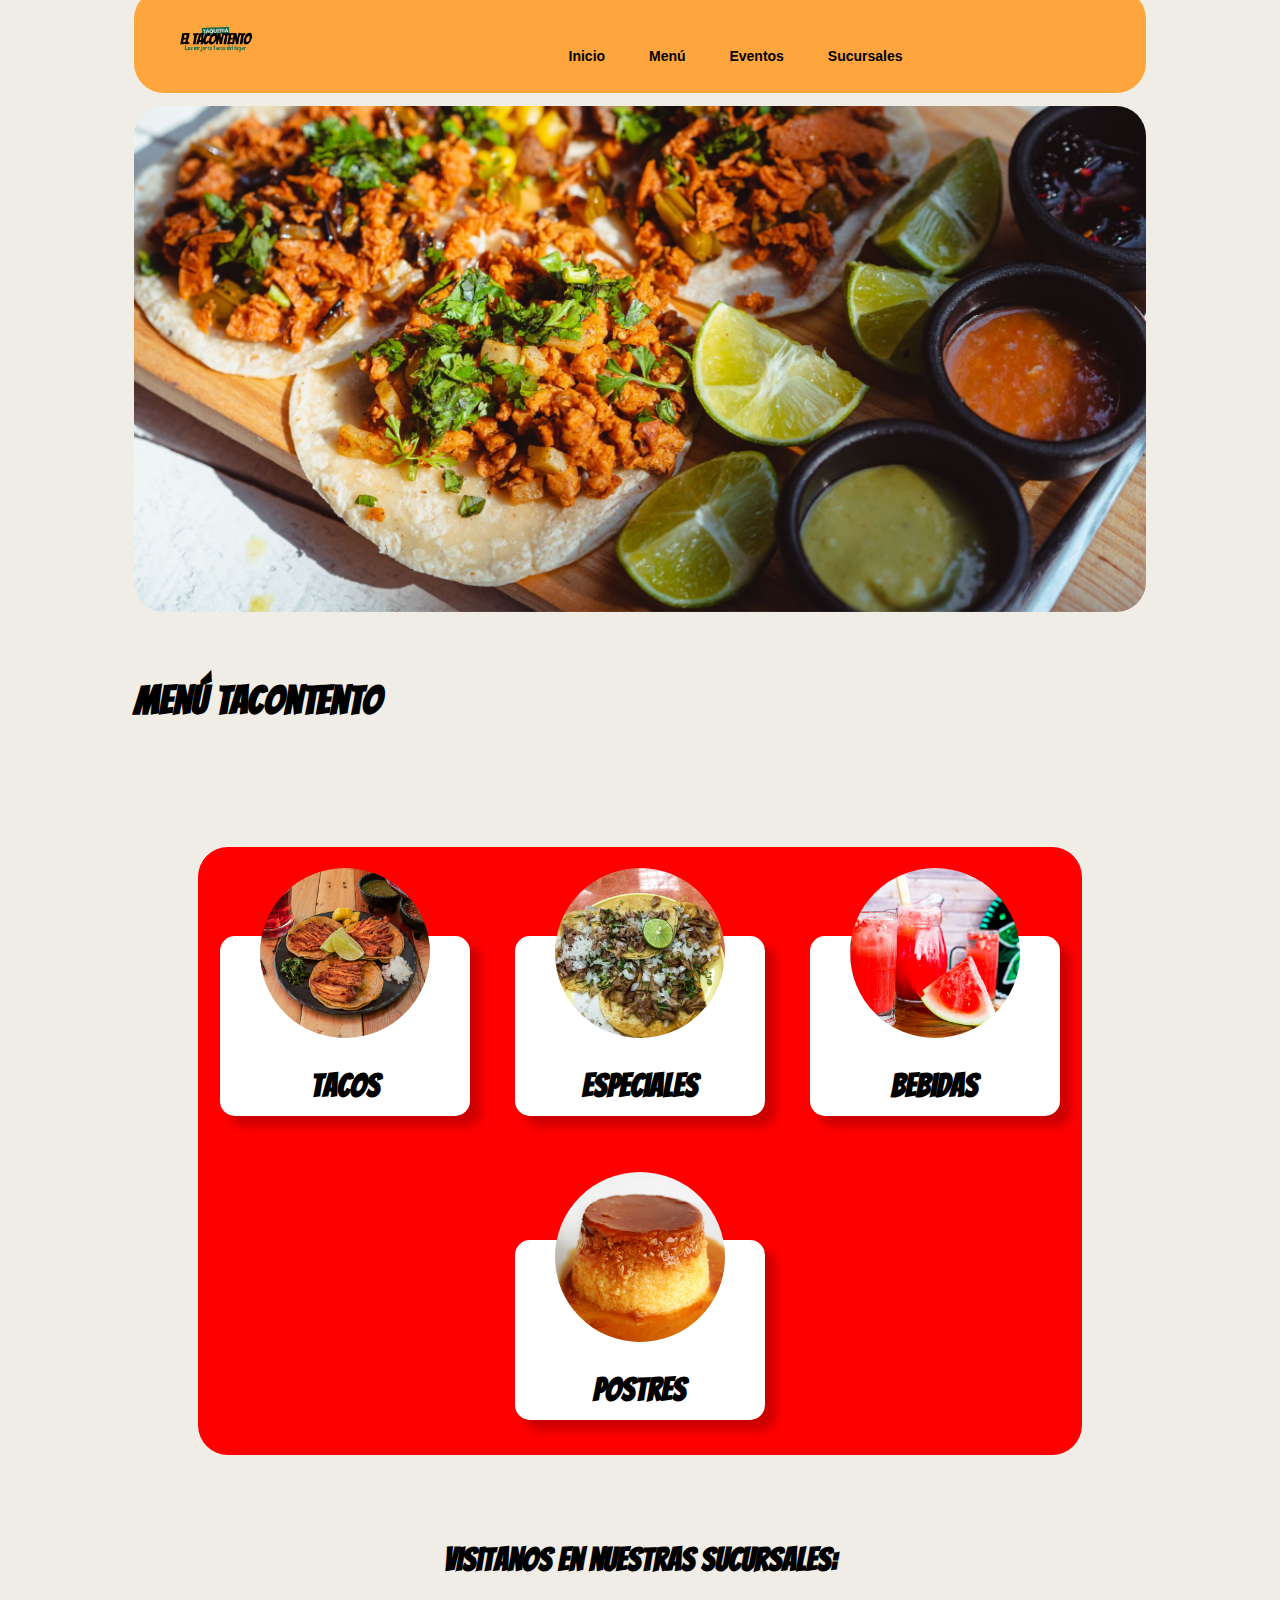
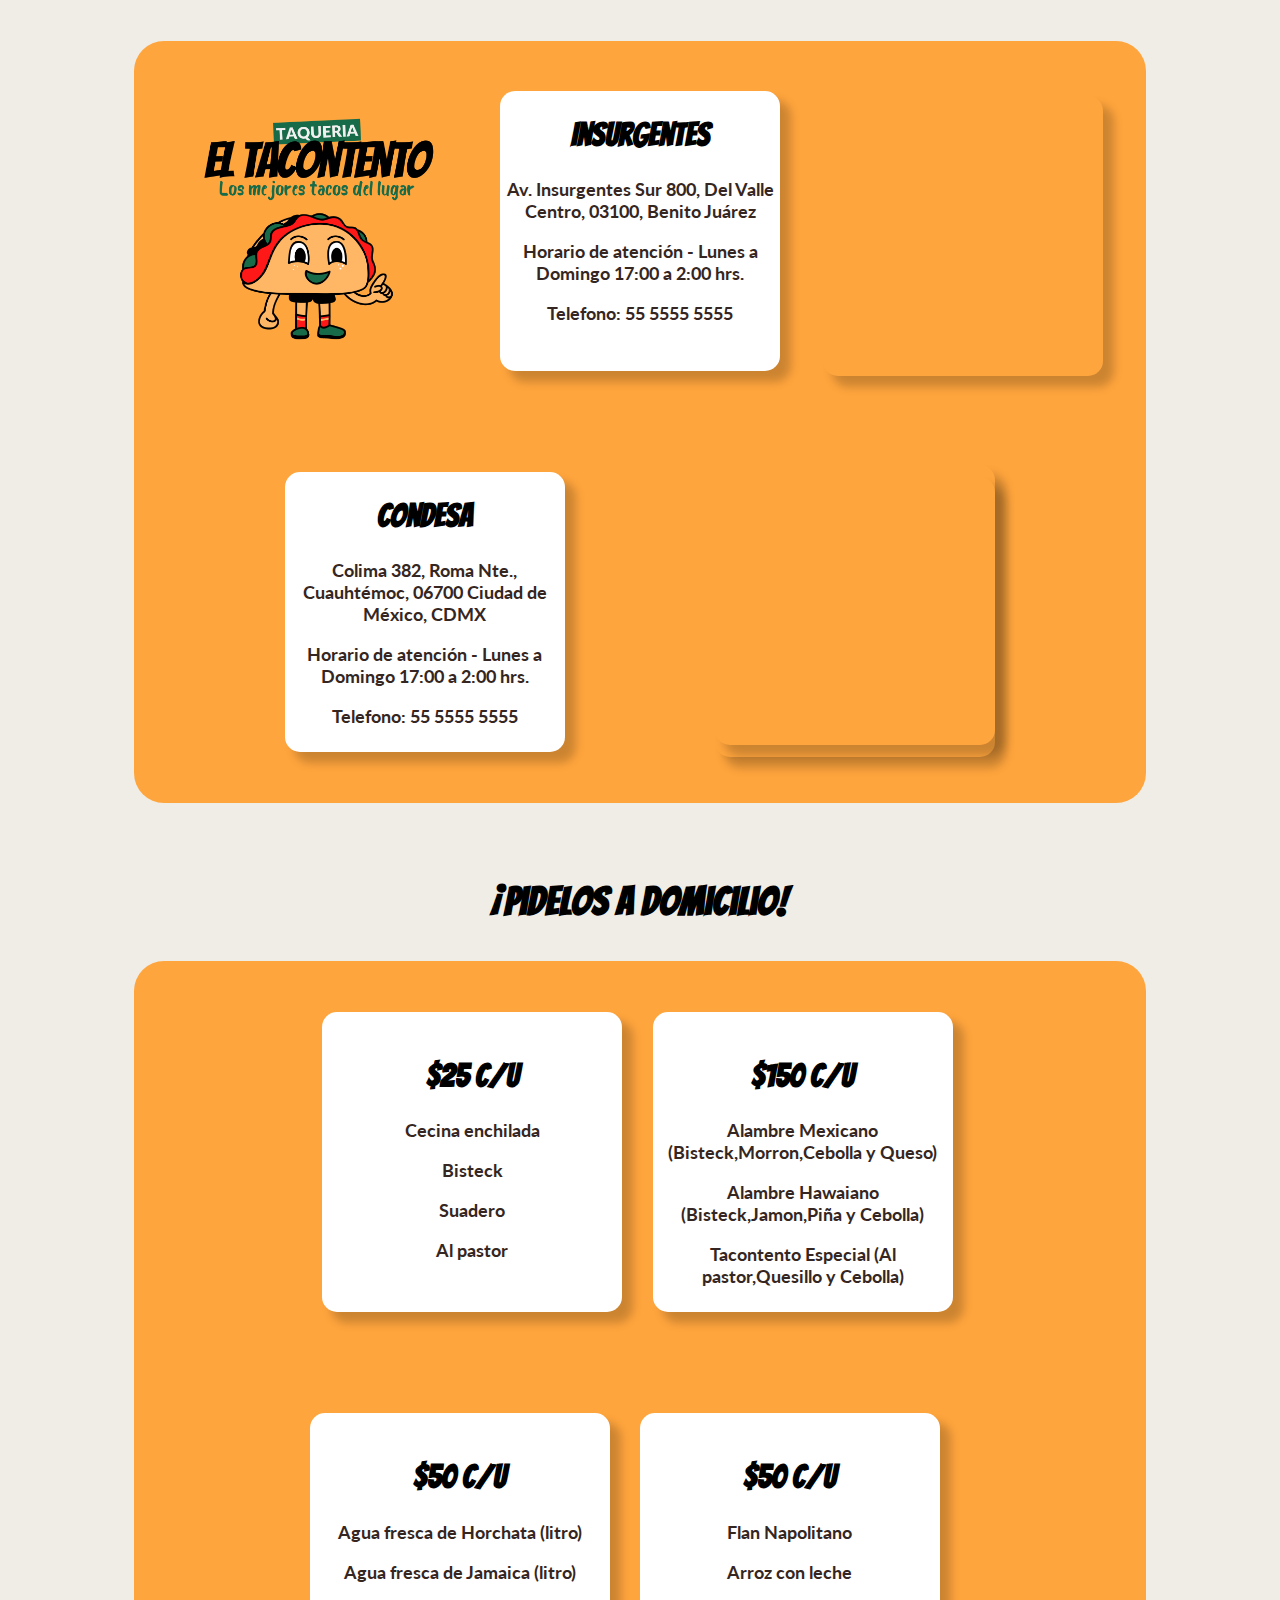
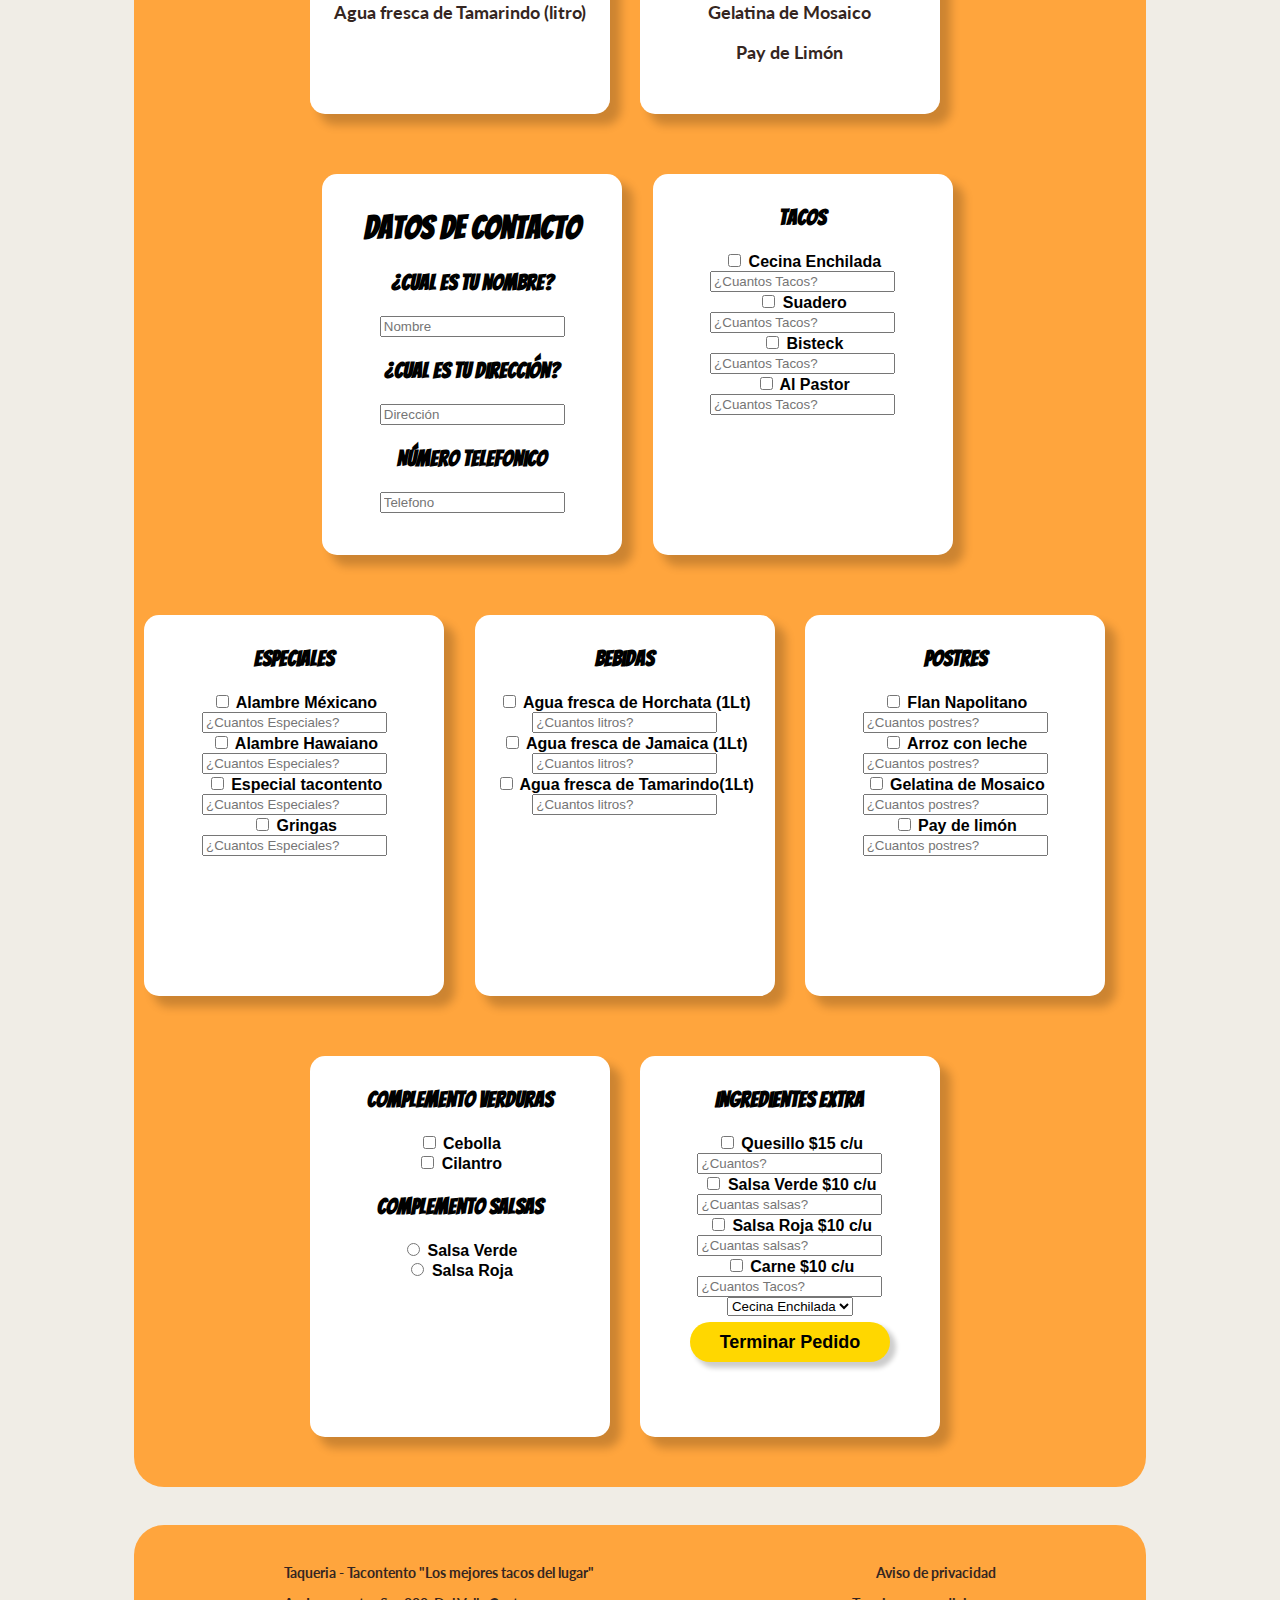
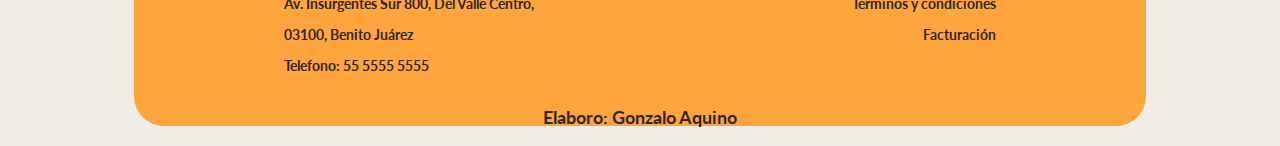
<file: index.html>
<!DOCTYPE html>
<html lang="en">
    <head>
        <meta charset="UTF-8">
        <meta http-equiv="X-UA-Compatible" content="IE=edge">
        <meta name="viewport" content="width=device-width, initial-scale=1.0">
        <title>Taquería - El Tacontento</title>
        <link rel="icon" type="Media\Icon_taco.png">
        <link href="./style.css" rel="stylesheet">
    </head>
    <body>
        <section class="Estilo_Navegación">
            <img src="./Media/Logo_Header.png" alt="Logo_Tacontento" width="8%" height="5%">
            <nav class="menúnav">
                <ul>
                    <li><a href=""><strong>Inicio</strong></a></li>
                    <li><a href="#Menú Tacontento"><strong>Menú</strong></a></li>
                    <li><a href=""><strong>Eventos</strong></a></li>
                    <li><a href="#Sucursales"><strong>Sucursales</strong></a></li>
                </ul>
            </nav>
        </section>
        <header class="header">
            <img src="./Media/Banner Tacontento HEADER.jpg" width="100%" alt="Banner_Header">
        </header>
        <section id="Menú Tacontento"class="Menú_Tacontento">
            <h1>Menú Tacontento</h1>
        </section>
        <section class="Contenedor_Box">
            <div class="Box_tacos">
                <img src="./Media/Tacos al pastor.jpg" alt="Tacos_al_pastor">
                <a href="#Box_Texto_Delivery"><h2>Tacos</h2></a>
            </div>
            <div class="Box_Especiales">
                <img src="./Media/Alambre.jpg" alt="Alambre">
                <a href="#Box_Texto_Delivery"><h2>Especiales</h2></a>
            </div>
            <div class="Box_Bebidas">
                <img src="./Media/Aguas frescas.jpg" alt="Aguas_frescas">
                <a href="#Box_Texto_Delivery"><h2>Bebidas</h2></a>
            </div>
            <div class="Box_Postres">
                <img src="./Media/Postres.png" alt="Postres">
                <a href="#Box_Texto_Delivery"><h2>Postres</h2></a>
            </div>
        </section>
        <section id="Sucursales" class="Encabezado_ubicaciones">
            <div>
                <h2>Visitanos en nuestras sucursales:</h2>
            </div>
        </section>
        <section class="Contenedor_ubicaciones">
            <div class="Box_Logo">
                <img src="./Media/Logo_Tacontento.png" alt="Logo_tacontento" width="100%">
            </div>
            <div class="Box_texto_insurgentes">
                <h2>Insurgentes</h2>
                <p>Av. Insurgentes Sur 800, Del Valle Centro, 03100, Benito Juárez</P>
                    <P>Horario de atención - Lunes a Domingo 17:00 a 2:00 hrs.</p>
                        <p>Telefono: 55 5555 5555</p>
            </div>
            <div class="Mapa_insurgentes">
                <iframe class="Mapa_insurgentes" src="https://www.google.com/maps/embed?pb=!1m18!1m12!1m3!1d3763.5079293931317!2d-99.17538378468393!3d19.390447947050884!2m3!1f0!2f0!3f0!3m2!1i1024!2i768!4f13.1!3m3!1m2!1s0x85d1ff73fe432fb7%3A0x5606f4d219a2aee3!2sAv.%20Insurgentes%20Sur%20800%2C%20Col%20del%20Valle%20Centro%2C%20Benito%20Ju%C3%A1rez%2C%2003100%20Ciudad%20de%20M%C3%A9xico%2C%20CDMX!5e0!3m2!1ses!2smx!4v1668582292722!5m2!1ses!2smx"  style="border:0;" allowfullscreen="" loading="lazy" referrerpolicy="no-referrer-when-downgrade"></iframe>
            </div>
            <div class="Box_texto_condesa">
                <h2>Condesa</h2>
                <p>Colima 382, Roma Nte., Cuauhtémoc, 06700 Ciudad de México, CDMX</P>
                    <P>Horario de atención - Lunes a Domingo 17:00 a 2:00 hrs.</p>
                        <p>Telefono: 55 5555 5555</p>
            </div>
            <div class="Mapa_condesa">
                <iframe class="Mapa_condesa" src="https://www.google.com/maps/embed?pb=!1m18!1m12!1m3!1d940.7178268443507!2d-99.17030586833785!3d19.417965627360793!2m3!1f0!2f0!3f0!3m2!1i1024!2i768!4f13.1!3m3!1m2!1s0x85d1ff47afdac9a9%3A0x79264c806ae73c20!2sColima%20382%2C%20Roma%20Nte.%2C%20Cuauht%C3%A9moc%2C%2006700%20Ciudad%20de%20M%C3%A9xico%2C%20CDMX!5e0!3m2!1ses!2smx!4v1668582783149!5m2!1ses!2smx" style="border:0;" allowfullscreen="" loading="lazy" referrerpolicy="no-referrer-when-downgrade"></iframe>
            </div>
        </section>
        <section>
            <div id="Box_Texto_Delivery" class="Box_Texto_Delivery">
                <h1>¡Pidelos a domicilio!</h1>
            </div>
        </section>
        <section class="Contenedor_delivery">
            <div class="Box_Del_tacos">
                <h2>$25 c/u</h2>
                <p>Cecina enchilada</p>
                <p>Bisteck</p>
                <p>Suadero</p>
                <p>Al pastor</p>
            </div>
            <div class="Box_Del_especiales">
                <h2>$150 c/u</h2>
                <p>Alambre Mexicano (Bisteck,Morron,Cebolla y Queso)</p>
                <p>Alambre Hawaiano (Bisteck,Jamon,Piña y Cebolla)</p>
                <p>Tacontento Especial (Al pastor,Quesillo y Cebolla)</p>
            </div>
            <div class="Box_Del_bebidas">
                <h2>$50 c/u</h2>
                <p>Agua fresca de Horchata (litro)</p>
                <p>Agua fresca de Jamaica (litro)</p>
                <p>Agua fresca de Tamarindo (litro)</p><br><br>
            </div>
            <div class="Box_Del_postres">
                <h2>$50 c/u</h2>
                <p>Flan Napolitano</p>
                <p>Arroz con leche</p>
                <p>Gelatina de Mosaico</p>
                <p>Pay de Limón</p>
            </div>
            <div class="Box_datos">
                <form></form>
                    <h2>Datos de contacto</h2>
                    <label class="label" for="Nombre"><h3>¿Cual es tu nombre?</h3></label>
                    <input class="input" type="text" id="Nombre" name="Nombre" placeholder="Nombre"><br>
                    <label class="label" for="Dirección"><h3>¿Cual es tu dirección?</h3></label>
                    <input class="input" type="text" id="Dirección" name="Dirección" placeholder="Dirección"><br>
                    <label class="label" for="Telefono"><h3>Número telefonico</h3></label>
                    <input class="input" type="text" id="Telefono" name="Telefono" placeholder="Telefono">
                </form>
            </div>
            <div class="Orden_tacos">
                <form>
                    <h3>Tacos</h3>
                    <input class="input"type="checkbox" id="Cecina Enchilada" name="Cecina Enchilada" value="Cecina Enchilada">
                    <label for="Cecina Enchilada">Cecina Enchilada</label><br>
                    <input type="number" id="Cecina Enchilada" name="Cecina Enchilada" placeholder="¿Cuantos Tacos?"><br>
                    <input type="checkbox" id="Suadero" name="Suadero" value="Suadero">
                    <label for="Suadero">Suadero</label><br>
                    <input type="number" id="Suadero" name="Suadero" placeholder="¿Cuantos Tacos?"><br>
                    <input type="checkbox" id="Bisteck" name="Bisteck" value="Bisteck">
                    <label for="Bisteck">Bisteck</label><br>
                    <input type="number" id="Bisteck" name="Bisteck" placeholder="¿Cuantos Tacos?"><br>
                    <input type="checkbox" id="Al pastor" name="Al pastor" value="Al pastor">
                    <label for="Al pastor">Al Pastor</label><br>
                    <input type="number" id="Al pastor"name="Al pastor" placeholder="¿Cuantos Tacos?"><br>
                </form>
            </div>
            <div class="Orden_especiales">
                <form>
                    <h3>Especiales</h3>
                    <input type="checkbox" id="Alambre Méxicano" name="Alambre Méxicano" value="Alambre Méxicano">
                    <label for="Alambre Méxicano">Alambre Méxicano</label><br>
                    <input type="number" id="Alambre Méxicano" name="Alambre Méxicano" placeholder="¿Cuantos Especiales?"><br>
                    <input type="checkbox" id="Alambre Hawaiano" name="Alambre Hawaiano" value="Alambre Hawaiano">
                    <label for="Alambre Hawaiano">Alambre Hawaiano</label><br>
                    <input type="number" id="Alambre Hawaiano" name="Alambre Hawaiano" placeholder="¿Cuantos Especiales?"><br>
                    <input type="checkbox" id="Especial tacontento" name="Especial tacontento" value="Especial tacontento">
                    <label for="Especial tacontento">Especial tacontento</label><br>
                    <input type="number" id="Especial tacontento" name="Especial tacontento" placeholder="¿Cuantos Especiales?"><br>
                    <input type="checkbox" id="Gringas" name="Gringas" value="Gringas">
                    <label for="Gringas">Gringas</label><br>
                    <input type="number" id="Gringas" name="Gringas" placeholder="¿Cuantos Especiales?"><br><br><br><br><br><br>
                </form>
            </div>
            <div class="Orden_bebidas">
                <form>
                    <h3>Bebidas</h3>
                    <input type="checkbox" id="Agua fresca de Horchata (1Lt)" name="Agua fresca de Horchata (1Lt)" value="Agua fresca de Horchata (1Lt)">
                    <label for="Agua fresca de Horchata (1Lt)">Agua fresca de Horchata (1Lt)</label><br>
                    <input type="number" id="Agua fresca de Horchata (1Lt)" name="Agua fresca de Horchata (1Lt)" placeholder="¿Cuantos litros?"><br>
                    <input type="checkbox" id="Agua fresca de Jamaica  (1Lt)" name="Agua fresca de Jamaica  (1Lt)" value="Agua fresca de Jamaica  (1Lt)">
                    <label for="Agua fresca de Jamaica  (1Lt)">Agua fresca de Jamaica  (1Lt)</label><br>
                    <input type="number" id="Agua fresca de Jamaica  (1Lt)" name="Agua fresca de Jamaica  (1Lt)" placeholder="¿Cuantos litros?"><br>
                    <input type="checkbox" id="Agua fresca de Tamarindo(1Lt)" name="Agua fresca de Tamarindo(1Lt)" value="Agua fresca de Tamarindo(1Lt)">
                    <label for="Agua fresca de Tamarindo(1Lt)">Agua fresca de Tamarindo(1Lt)</label><br>
                    <input type="number" id="Agua fresca de Tamarindo(1Lt)" name="Agua fresca de Tamarindo(1Lt)" placeholder="¿Cuantos litros?"><br>
                </form>
            </div>
            <div class="Orden_postres">
                <form>
                    <h3>Postres</h3>
                    <input class="input"type="checkbox" id="Flan Napolitano" name="Flan Napolitano" value="Flan Napolitano">
                    <label for="Flan Napolitano">Flan Napolitano</label><br>
                    <input type="number" id="Flan Napolitano" name="Flan Napolitano" placeholder="¿Cuantos postres?"><br>
                    <input type="checkbox" id="Arroz con leche" name="Arroz con leche" value="Arroz con leche">
                    <label for="Arroz con leche">Arroz con leche</label><br>
                    <input type="number" id="Arroz con leche" name="Arroz con leche" placeholder="¿Cuantos postres?"><br>
                    <input type="checkbox" id="Gelatina de Mosaico" name="Gelatina de Mosaico" value="Gelatina de Mosaico">
                    <label for="Gelatina de Mosaico">Gelatina de Mosaico</label><br>
                    <input type="number" id="Gelatina de Mosaico" name="Gelatina de Mosaico" placeholder="¿Cuantos postres?"><br>
                    <input type="checkbox" id="Pay de limón" name="Pay de limón" value="Pay de limón">
                    <label for="Pay de limón">Pay de limón</label><br>
                    <input type="number" id="Pay de limón"name="Pay de limón" placeholder="¿Cuantos postres?"><br>
                </form>
            </div>
            <div class="Complementos">
                <form>
                    <h3>Complemento Verduras</h3>
                    <input type="checkbox" id="Cebolla" name="Cebolla" value="Cebolla">
                    <label for="Cebolla">Cebolla</label><br>
                    <input type="checkbox" id="Cilantro" name="Cilantro" value="Cilantro">
                    <label for="Cilantro">Cilantro</label><br>
                </form>
                <form>
                    <h3>Complemento Salsas</h3>
                    <input type="radio" id="Salsa Verde" name="Salsas" value="Salsa Verde">
                    <label for="Salsa Verde">Salsa Verde</label><br>
                    <input type="radio" id="Salsa Roja" name="Salsas" value="Salsa Roja">
                    <label for="Salsa Roja">Salsa Roja</label><br><br><br>
                </form>
            </div>
            <div class="Ingredientes_extra">
                <form>
                    <h3>Ingredientes Extra</h3>
                    <input class="input"type="checkbox" id="Quesillo" name="Quesillo" value="Quesillo">
                    <label for="Quesillo">Quesillo $15 c/u</label><br>
                    <input type="number" id="Quesillo" name="Quesillo" placeholder="¿Cuantos?"><br>
                    <input type="checkbox" id="Salsa Verde" name="Salsa Verde" value="Salsa Verde">
                    <label for="Salsa Verde">Salsa Verde $10 c/u</label><br>
                    <input type="number" id="Salsa Verde" name="Salsa Verde" placeholder="¿Cuantas salsas?"><br>
                    <input type="checkbox" id="Salsa Roja" name="Salsa Roja" value="Salsa Roja">
                    <label for="Salsa Roja">Salsa Roja $10 c/u</label><br>
                    <input type="number" id="Salsa Roja" name="Salsa Roja" placeholder="¿Cuantas salsas?"><br>
                    <input type="checkbox" id="Carne" name="Carne" value="Carne">
                    <label for="Carne">Carne $10 c/u</label><br>
                    <input type="text" id="Carne"name="Carne" placeholder="¿Cuantos Tacos?"><br>
                    <select name="Carne" id="Carne">
                        <option value="Cecina Enchilada">Cecina Enchilada</option>
                        <option value="Suadero">Suadero</option>
                        <option value="Bisteck">Bisteck</option>
                        <option value="Al Pastor">Al Pastor</option>
                    </select>
                </form>
                <button id="button_delivery" alt="Boton_delivery"><a href="./Gracias.html">Terminar Pedido</a></button>
            </div>
        </section>
        <footer>
            <article class="Dirección">
                <p>Taqueria - Tacontento "Los mejores tacos del lugar"</p>
                <p>Av. Insurgentes Sur 800, Del Valle Centro,</p>
                <p>03100, Benito Juárez</p>
                <p>Telefono: 55 5555 5555</p>
            </article>
            <article class="Legal">
                <p><a href="">Aviso de privacidad</a></p>
                <p><a href="">Terminos y condiciones</a></p>
                <p><a href="">Facturación</a></p>
            </article>
        </footer>
        <P id="Autor">Elaboro: Gonzalo Aquino</P>
    </body>
</html>
</file>
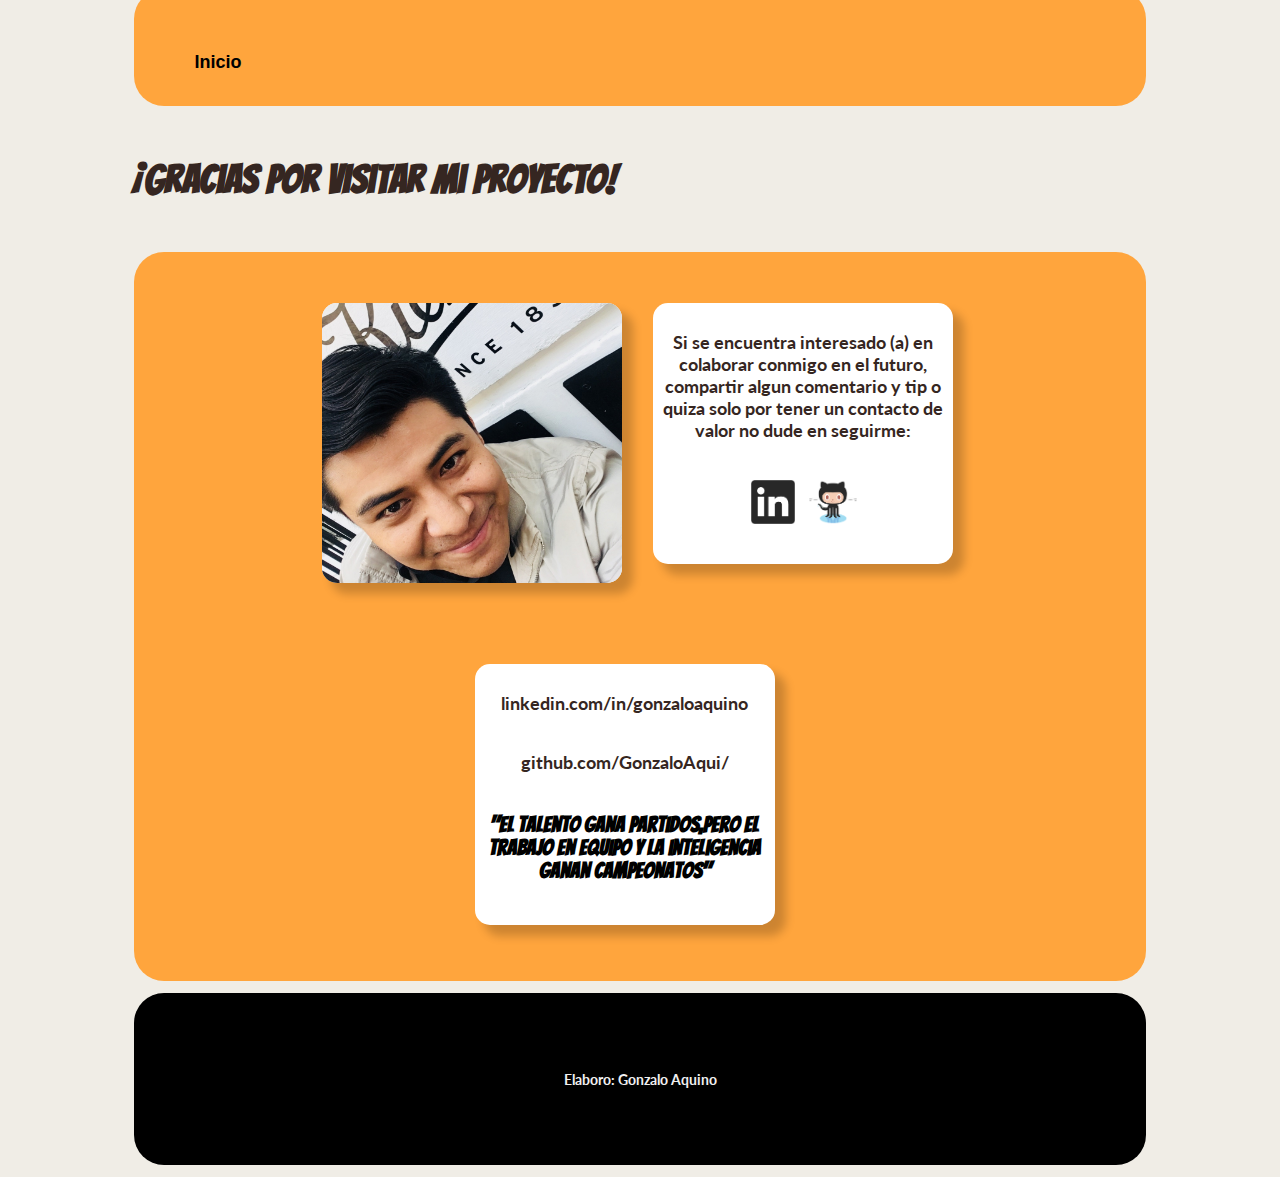
<file: Gracias.html>
<!DOCTYPE html>
<html lang="en">
    <head>
        <meta charset="UTF-8">
        <meta http-equiv="X-UA-Compatible" content="IE=edge">
        <meta name="viewport" content="width=device-width, initial-scale=1.0">
        <title>Taquería - El Tacontento</title>
        <link rel="icon" type="Media\Icon_taco.png">
        <link href="./Gracias_style.css" rel="stylesheet">
    </head>
    <body>
        <section class="Estilo_Navegación">
            <nav class="menúnav">
                <ul>
                    <li><a href="./index.html"><strong>Inicio</strong></a></li>
                </ul>
            </nav>
        </section>
        <header class="header">
            <h1>¡Gracias por visitar mi proyecto!</h1>
        </header>
        <section class="Contenedor_delivery">
            <div class="Box_perfil">
                <img src="./Media/Img_perfil.png" alt="img_perfil" width="300px">
            </div>
            <div class="Box_especiales">
                <p>Si se encuentra interesado (a) en colaborar conmigo en el futuro, compartir algun comentario y tip o quiza solo por tener un contacto de valor no dude en seguirme: </p>
                <img src="Media\Link_icon.png" alt="Linl_icon" width="60px" height="60px">
                <img src="Media\Git_icon.png" alt="Git_icon" width="60px" height="60px">
            </div>
            <div class="Box_redes">
                <a href="https:linkedin.com/in/gonzaloaquino"><p>linkedin.com/in/gonzaloaquino</p></a>
                <a href="https:github.com/GonzaloAqui/"><p>github.com/GonzaloAqui/</p></a>
                <h3>"El talento <strong>gana partidos,pero el <strong>trabajo en equipo</strong> y la inteligencia <strong>ganan campeonatos"</strong></strong></h3>
            </div>
        </section>
        <footer class="footer">
            <P id="Autor">Elaboro: Gonzalo Aquino</P>
        </footer>
    </body>
</html>
</file>
<file: style.css>
/*Estilos de Delivery*/
@import url('https://fonts.googleapis.com/css2?family=Bangers&display=swap');
@import url('https://fonts.googleapis.com/css2?family=Bangers&family=Lato&display=swap');
body{

    background-color: #f0ede6;
    background-size: 100%;
    background-repeat: repeat;
    background-position: center;
    font-family: 'Segoe UI', Tahoma, Geneva, Verdana, sans-serif;
    font-weight: bolder;

}
h1{
    font-family: 'Bangers', cursive;
    font-size: 40px;
}
h2{
    font-family: 'Bangers', cursive;
    font-size: 32px;
}
h3{
    font-family: 'Bangers', cursive;
    font-size: 22px;
}
p{
    font-family: 'Lato', sans-serif;
    color: #352621;
    font-size: 18px;
}
.Estilo_Navegación{
    background-color: #ffa53d;
    width: 80%;
    margin-left: auto;
    margin-right: auto;
    border-radius: 30px;
    margin-top: -1.5%;
    margin-bottom: 1%;
    display: flex;
    text-align: center;
}
.Estilo_Navegación img{

    text-align: left;
    margin-top: 3%;
    margin-left: 4%;
}
.menúnav{
    font-family: 'Segoe UI', Tahoma, Geneva, Verdana, sans-serif;
    font-size: 14px;
    text-align: right;
    margin-top: 0%;
    padding-top: 3%;
    margin-left: 25%;
}
.menúnav ul{
    list-style: none;
}
.menúnav ul li{
    display: inline-block;
}
.menúnav ul li a{
    display: block;
    color: #000000;
    text-decoration: none;
    padding: 15px 20px;
}
.menúnav ul li a:hover{
    color: #F1F0F0;
    border-bottom: 1px solid;
}
header{
    width: 80%;
    margin-left: 10%;
    margin-right: 10%;
}
header img{
    border-radius: 30px;
}
.Menú_Tacontento{
    max-width: 1000px;
    max-height: 600px;
    text-align: left;
    margin-left: 10%;
    margin-right: 10%;
    margin-bottom: 7%;
    margin-top: 5%;
    margin-bottom: 10%;
}
/*Flexbox Menú*/
.Contenedor_Box{
    background-color: red;
    width: 70%;
    margin-left: 15%;
    margin-right: 15%;
    margin-bottom: 7%;
    display: flex;
    flex-wrap: wrap;
    justify-content: space-around;
    border-radius: 30px;
}
.Box_tacos{
    background-color: #ffffff;
    width: 250px;
    height: 180px;
    margin-top: 10%;
    margin-bottom: 4%;
    text-align: center;
    border-radius: 15px;
    box-shadow: 10px 10px 10px 1px rgba(0, 0, 0, 0.2);
}
.Box_tacos img{
    width: 170px;
    border-radius: 85px;
    margin-top: -27%;
}
.Box_tacos a{
    text-decoration: none;
    color: #000000;
}
.Box_tacos a:hover{
    color: #352621;
    border-bottom: 1px solid;
}
.Box_Especiales{
    background-color: #ffffff;
    width: 250px;
    height: 180px;
    margin-top: 10%;
    margin-bottom: 4%;
    text-align: center;
    border-radius: 15px;
    box-shadow: 10px 10px 10px 1px rgba(0, 0, 0, 0.2);
}
.Box_Especiales img{
    width: 170px;
    border-radius: 85px;
    margin-top: -27%;
}
.Box_Especiales a{
    text-decoration: none;
    color: #000000;
}
.Box_Especiales a:hover{
    color: #352621;
    border-bottom: 1px solid;
}
.Box_Bebidas{
    background-color:  #ffffff;
    width: 250px;
    height: 180px;
    margin-top: 10%;
    margin-bottom: 4%;
    text-align: center;
    border-radius: 15px;
    box-shadow: 10px 10px 10px 1px rgba(0, 0, 0, 0.2);
}
.Box_Bebidas img{
    width: 170px;
    border-radius: 85px;
    margin-top: -27%;
}
.Box_Bebidas a{
    text-decoration: none;
    color: #000000;
}
.Box_Bebidas a:hover{
    color: #352621;
    border-bottom: 1px solid;
}
.Box_Postres{
    background-color: #ffffff;
    width: 250px;
    height: 180px;
    margin-top: 10%;
    margin-bottom: 4%;
    text-align: center;
    border-radius: 15px;
    box-shadow: 10px 10px 10px 1px rgba(0, 0, 0, 0.2);
}
.Box_Postres img{
    width: 170px;
    border-radius: 85px;
    margin-top: -27%;
}
.Box_Postres a{
    text-decoration: none;
    color: #000000;
}
.Box_Postres a:hover{
    color: #352621;
    border-bottom: 1px solid;
}
/*background tarjetas*/
.Encabezado_ubicaciones{
    background-color: #f0ede6;
    width: 80%;
    margin-left: auto;
    margin-right: auto;
    margin-bottom: 5%;
    text-align: center;
}
/*Flexbox ubicaciones*/
.Contenedor_ubicaciones{
    background-color:  #ffa53d;
    width: 80%;
    margin-left: auto;
    margin-right: auto;
    border-radius: 30px;
    display: flex;
    flex-wrap: wrap;
    justify-content: space-evenly;
}
.Box_Logo{
    width: 280px;
    height: 280px;
    text-align: center;
    color: #000000;
    margin-top: 5%;
    margin-bottom: 3%;
    border-radius: 15px;
}
.Box_texto_insurgentes{
    background-color: #ffffff;
    width: 280px;
    height: 280px;
    text-align: center;
    color: #000000;
    margin-top: 5%;
    margin-bottom: 5%;
    border-radius: 15px;
    box-shadow: 10px 10px 10px 1px rgba(0, 0, 0, 0.2);
}
.Box_texto_insurgentes{
    text-align: center;
}
.Mapa_insurgentes{
    width: 280px;
    height: 280px;
    margin-top: 4.3%;
    margin-bottom: 4.3%;
    border-radius: 15px;
}
.Mapa_insurgentes iframe{
    width: 280px;
    height: 280px;
    margin-top: 4.3%;
    margin-bottom: 4.3%;
    border-radius: 15px;
    box-shadow: 10px 10px 10px 1px rgba(0, 0, 0, 0.2);
}
.Box_texto_condesa{
    background-color: #ffffff;
    width: 280px;
    height: 280px;
    text-align: center;
    color: #000000;
    margin-top: 5%;
    margin-bottom: 5%;
    border-radius: 15px;
    box-shadow: 10px 10px 10px 1px rgba(0, 0, 0, 0.2);
}
.Mapa_condesa{
    width: 280px;
    height: 280px;
    margin-top: 4.3%;
    margin-bottom: 4.3%;
    border-radius: 15px;
}
.Mapa_condesa{
    width: 280px;
    height: 280px;
    margin-top: 4.3%;
    margin-bottom: 4.3%;
    border-radius: 15px;
    box-shadow: 10px 10px 10px 1px rgba(0, 0, 0, 0.2);
}
/*Sección Delivery*/
.Box_Texto_Delivery{
    margin-left: auto;
    margin-right: auto;
    text-align: center;
    padding-top: 1%;
    padding-bottom: 1%;
    margin-top: 3%;
    text-align: center;
    color: #000000;
}
/*Se quita boton para reubicarlo*/
.Contenedor_delivery{
background-color:  #ffa53d;
width: 80%;
margin-left: 10%;
margin-right: 10%;
border-radius: 30px;
display: flex;
flex-wrap: wrap;
justify-content: center;
}
.Box_Del_tacos{
    background-color: #ffffff;
    width: 300px;
    height: 280px;
    margin-left: 2.5%;
    margin-right: 3%;
    margin-top: 5%;
    margin-bottom: 5%;
    text-align: center;
    padding-top: 2%;
    border-radius: 15px;
    box-shadow: 10px 10px 10px 1px rgba(0, 0, 0, 0.2);
}
.Box_Del_especiales{
    background-color: #ffffff;
    width: 300px;
    height: 280px;
    margin-right: 3%;
    margin-top: 5%;
    margin-bottom: 5%;
    text-align: center;
    padding-top: 2%;
    border-radius: 15px;
    box-shadow: 10px 10px 10px 1px rgba(0, 0, 0, 0.2);
}
.Box_Del_bebidas{
    background-color: #ffffff;
    width: 300px;
    height: 280px;
    text-align: center;
    padding-top: 2%;
    margin-right: 3%;
    margin-top: 5%;
    margin-bottom: 5%;
    border-radius: 15px;
    box-shadow: 10px 10px 10px 1px rgba(0, 0, 0, 0.2);
}
.Box_Del_postres{
    background-color: #ffffff;
    width: 300px;
    height: 280px;
    margin-right: 3%;
    margin-top: 5%;
    margin-bottom: 5%;
    text-align: center;
    padding-top: 2%;
    border-radius: 15px;
    box-shadow: 10px 10px 10px 1px rgba(0, 0, 0, 0.2);
}
/*Contenedor de Ventas*/
.Box_datos{
    background-color: #ffffff;
    width: 300px;
    height: 350px;
    margin-right: 3%;
    margin-left: 2.5%;
    margin-top: 1%;
    margin-bottom: 5%;
    text-align: center;
    padding-top: 1%;
    padding-bottom: 2%;
    border-radius: 15px;
    box-shadow: 10px 10px 10px 1px rgba(0, 0, 0, 0.2);
}
.Orden_tacos{
    background-color: #ffffff;
    width: 300px;
    height: 350px;
    margin-right: 3%;
    margin-top: 1%;
    margin-bottom: 5%;
    text-align: center;
    padding-top: 1%;
    padding-bottom: 2%;
    border-radius: 15px;
    box-shadow: 10px 10px 10px 1px rgba(0, 0, 0, 0.2);
}
.Orden_especiales{
    background-color: #ffffff;
    width: 300px;
    height: 350px;
    margin-right: 3%;
    margin-top: 1%;
    margin-bottom: 5%;
    text-align: center;
    padding-top: 1%;
    padding-bottom: 2%;
    border-radius: 15px;
    box-shadow: 10px 10px 10px 1px rgba(0, 0, 0, 0.2);
}
.Orden_bebidas{
    background-color: #ffffff;
    width: 300px;
    height: 350px;
    margin-right: 3%;
    margin-top: 1%;
    margin-bottom: 5%;
    text-align: center;
    padding-top: 1%;
    padding-bottom: 2%;
    border-radius: 15px;
    box-shadow: 10px 10px 10px 1px rgba(0, 0, 0, 0.2);
}
.Orden_postres{
    background-color: #ffffff;
    width: 300px;
    height: 350px;
    margin-right: 3%;
    margin-top: 1%;
    margin-bottom: 5%;
    text-align: center;
    padding-top: 1%;
    padding-bottom: 2%;
    border-radius: 15px;
    box-shadow: 10px 10px 10px 1px rgba(0, 0, 0, 0.2);
}
.Complementos{
    background-color: #ffffff;
    width: 300px;
    height: 350px;
    margin-right: 3%;
    margin-top: 1%;
    margin-bottom: 5%;
    text-align: center;
    padding-top: 1%;
    padding-bottom: 2%;
    border-radius: 15px;
    box-shadow: 10px 10px 10px 1px rgba(0, 0, 0, 0.2);
}
.Ingredientes_extra{
    background-color: #ffffff;
    width: 300px;
    height: 350px;
    margin-right: 3%;
    margin-top: 1%;
    margin-bottom: 5%;
    text-align: center;
    padding-top: 1%;
    padding-bottom: 2%;
    border-radius: 15px;
    box-shadow: 10px 10px 10px 1px rgba(0, 0, 0, 0.2);
}
#button_delivery{
    background-color: gold;
    width: 200px;
    height: 40px;
    border-radius: 30px;
    border-bottom: none;
    border-top: none;
    border-left: none;
    border-right: none;
    margin-top: 2%;
    font-family: 'Segoe UI', Tahoma, Geneva, Verdana, sans-serif;
    font-size: 18px;
    font-weight: bold;
    color: #000000;
    box-shadow: 5px 5px 5px 1px rgba(0, 0, 0, 0.2);
}
#button_delivery a{
    color: #000000;
    text-decoration: none;
}
#button_delivery a:hover{
    color: #000000;
}
footer{
    text-align: center;
    color:   #000000;
    background-color: #ffa53d;
    width: 80%;
    margin-left: auto;
    margin-right: auto;
    margin-top: 3%;
    margin-bottom: -3%;
    padding-top: 2%;
    padding-bottom: 3%;
    display: flex;
    flex-wrap: wrap;
    justify-content: space-around;
    border-radius: 30px;
}
footer p{
    font-size: 14px;
    color: #352621;
}
footer a{
    text-decoration: none;
    color:  #352621;
}
footer a:hover{
    color: #352621;
    border-bottom: 1px solid;
}
.Dirección{
    text-align: left;
    padding-left: 2%;
}
.Legal{
    text-align: right;
    padding-right: 2%;
}
#Autor{
    text-align: center;
}
</file>
<file: Gracias_style.css>
/*Estilos de Delivery*/
@import url('https://fonts.googleapis.com/css2?family=Bangers&display=swap');
@import url('https://fonts.googleapis.com/css2?family=Bangers&family=Lato&display=swap');
body{
    background-color: #f0ede6;
    font-family: 'Segoe UI', Tahoma, Geneva, Verdana, sans-serif;
    font-weight: bolder;
}
h1{
    font-family: 'Bangers', cursive;
    font-size: 40px;
}
h2{
    font-family: 'Bangers', cursive;
    font-size: 32px;
}
h3{
    font-family: 'Bangers', cursive;
    font-size: 22px;
}
p{
    font-family: 'Lato', sans-serif;
    color: #352621;
    font-size: 18px;
}
.Estilo_Navegación{
    background-color: #ffa53d;
    width: 80%;
    margin-left: auto;
    margin-right: auto;
    border-radius: 30px;
    margin-top: -1.5%;
    margin-bottom: 1%;
    text-align: center;
    display: flex;
}
.Estilo_Navegación img{
    text-align: center;
    margin-top: 3%;
}
.menúnav{
    font-family: 'Segoe UI', Tahoma, Geneva, Verdana, sans-serif;
    font-size: 14px;
    text-align: left;
    font-size: 18px;
    margin-top: 0%;
    padding-top: 3%;
}
.menúnav ul{
    list-style: none;
}
.menúnav ul li{
    display: inline-block;
}
.menúnav ul li a{
    display: block;
    color: #000000;
    text-decoration: none;
    padding: 15px 20px;
}
.menúnav ul li a:hover{
    color: #F1F0F0;
    border-bottom: 1px solid;
}
.header{
    width: 60%;
    margin-left: 10%;
    padding-top: 1%;
    padding-bottom: 1%;
    padding-right: -2%;
    margin-top: 1%;
    margin-bottom: 1%;
    text-align: left;
    color: #352621;
    border-radius: 15px;
}
.Contenedor_delivery{
    background-color:  #ffa53d;
    width: 80%;
    margin-left: 10%;
    margin-right: 10%;
    margin-bottom: 1%;
    border-radius: 30px;
    padding-bottom: 2%;
    display: flex;
    flex-wrap: wrap;
    justify-content: center;
    }
    .Box_perfil{
        background-color: #ffffff;
        width: 300px;
        height: 280px;
        margin-left: 2.5%;
        margin-right: 3%;
        margin-top: 5%;
        margin-bottom: 3%;
        text-align: center;
        display: flex;
        flex-wrap: wrap;
        justify-content: center;
        border-radius: 15px;
        box-shadow: 10px 10px 10px 1px rgba(0, 0, 0, 0.2);
    }
    .Box_perfil img{
        width: 300px;
        height: 280px;
        text-align: center;
        color: #000000;
        border-radius: 15px;
    }
    .Box_especiales{
        background-color: #ffffff;
        width: 300px;
        height: 231px;
        margin-right: 3%;
        margin-top: 5%;
        margin-bottom: 3%;
        text-align: center;
        padding-top: 1%;
        padding-bottom: 2%;
        border-radius: 15px;
        box-shadow: 10px 10px 10px 1px rgba(0, 0, 0, 0.2);
        display: flex;
        flex-wrap: wrap;
        justify-content: center;
    }
    .Box_redes{
        background-color: #ffffff;
        width: 300px;
        height: 231px;
        margin-right: 3%;
        margin-top: 5%;
        margin-bottom: 3%;
        text-align: center;
        padding-top: 1%;
        padding-bottom: 2%;
        border-radius: 15px;
        box-shadow: 10px 10px 10px 1px rgba(0, 0, 0, 0.2);
        display: flex;
        flex-wrap: wrap;
        justify-content: center;
    }
    .Box_redes a{
        color: #352621;
        text-decoration: none;
    }
    .Box_redes a:hover{
        color: #000000;
        text-decoration: none;
    }
.footer{
    background-color: #000000;
    width: 80%;
    margin-left: auto;
    margin-right: auto;
    margin-top: 1%;
    margin-bottom: 1%;
    padding-top: 5%;
    padding-bottom: 5%;
    display: flex;
    flex-wrap: wrap;
    justify-content: space-around;
    border-radius: 30px;
}
.footer p{
    font-size: 14px;
    color: #F1F0F0;
}
#Autor{
    text-align: center;
}
</file>
